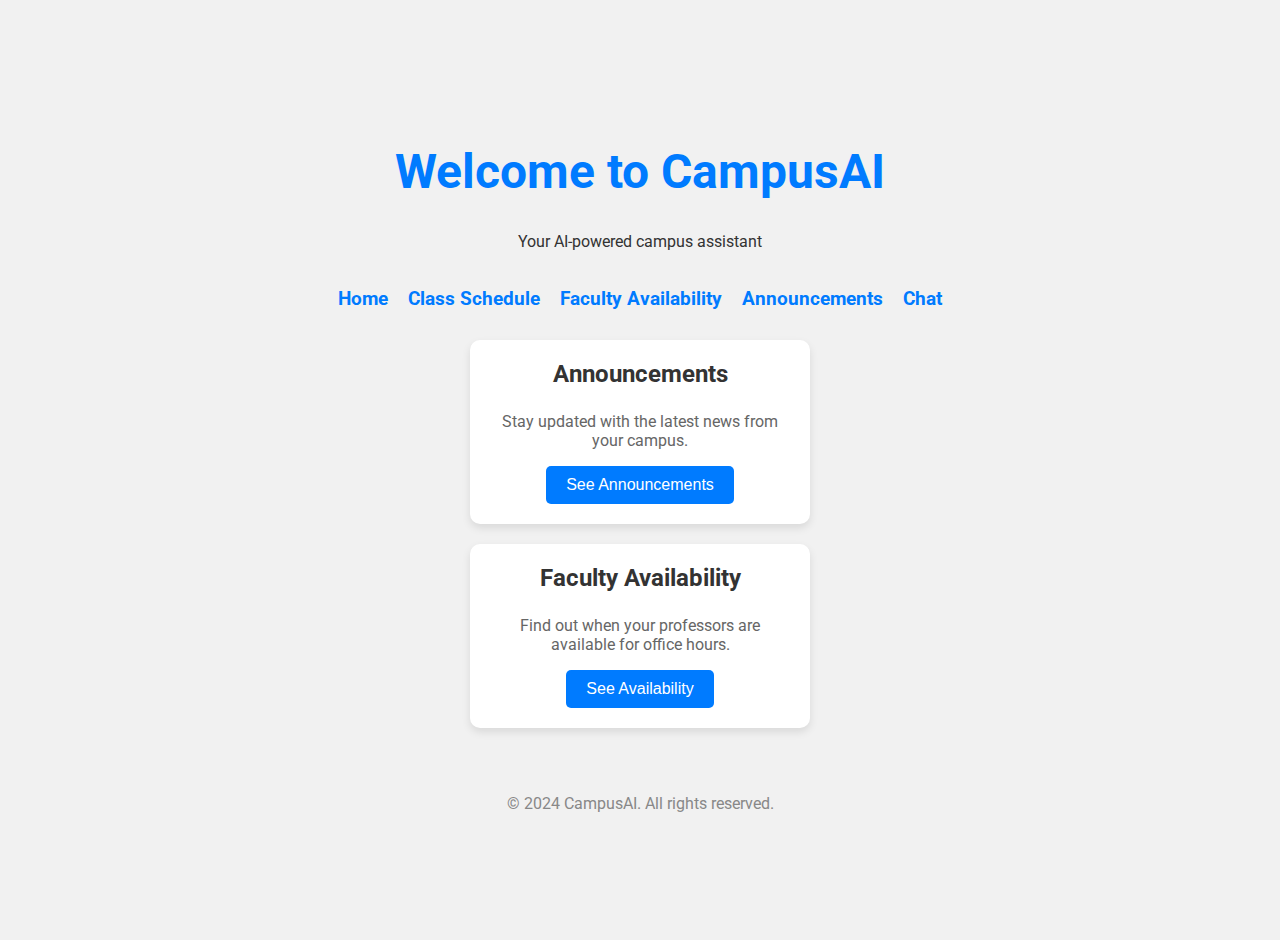
<file: campusai/index.html>
<!DOCTYPE html>
<html lang="en">
<head>
  <meta charset="UTF-8">
  <meta name="viewport" content="width=device-width, initial-scale=1.0">
  <title>CampusAI</title>
  <link href="https://fonts.googleapis.com/css2?family=Roboto:wght@400;500;700&display=swap" rel="stylesheet">
  <link rel="stylesheet" href="css/styles.css">
</head>
<body>

  <div class="container">
    <header>
      <h1>Welcome to CampusAI</h1>
      <p>Your AI-powered campus assistant</p>
    </header>

    <nav>
      <a href="index.html">Home</a>
      <a href="schedule.html">Class Schedule</a>
      <a href="faculty.html">Faculty Availability</a>
      <a href="announcements.html">Announcements</a>
      <a href="chat.html">Chat</a>
    </nav>

    <div class="card">
      <h3>Announcements</h3>
      <p>Stay updated with the latest news from your campus.</p>
      <button>See Announcements</button>
    </div>

    <div class="card">
      <h3>Faculty Availability</h3>
      <p>Find out when your professors are available for office hours.</p>
      <button>See Availability</button>
    </div>

    <footer>
      <p>&copy; 2024 CampusAI. All rights reserved.</p>
    </footer>
  </div>

</body>
</html>
</file>
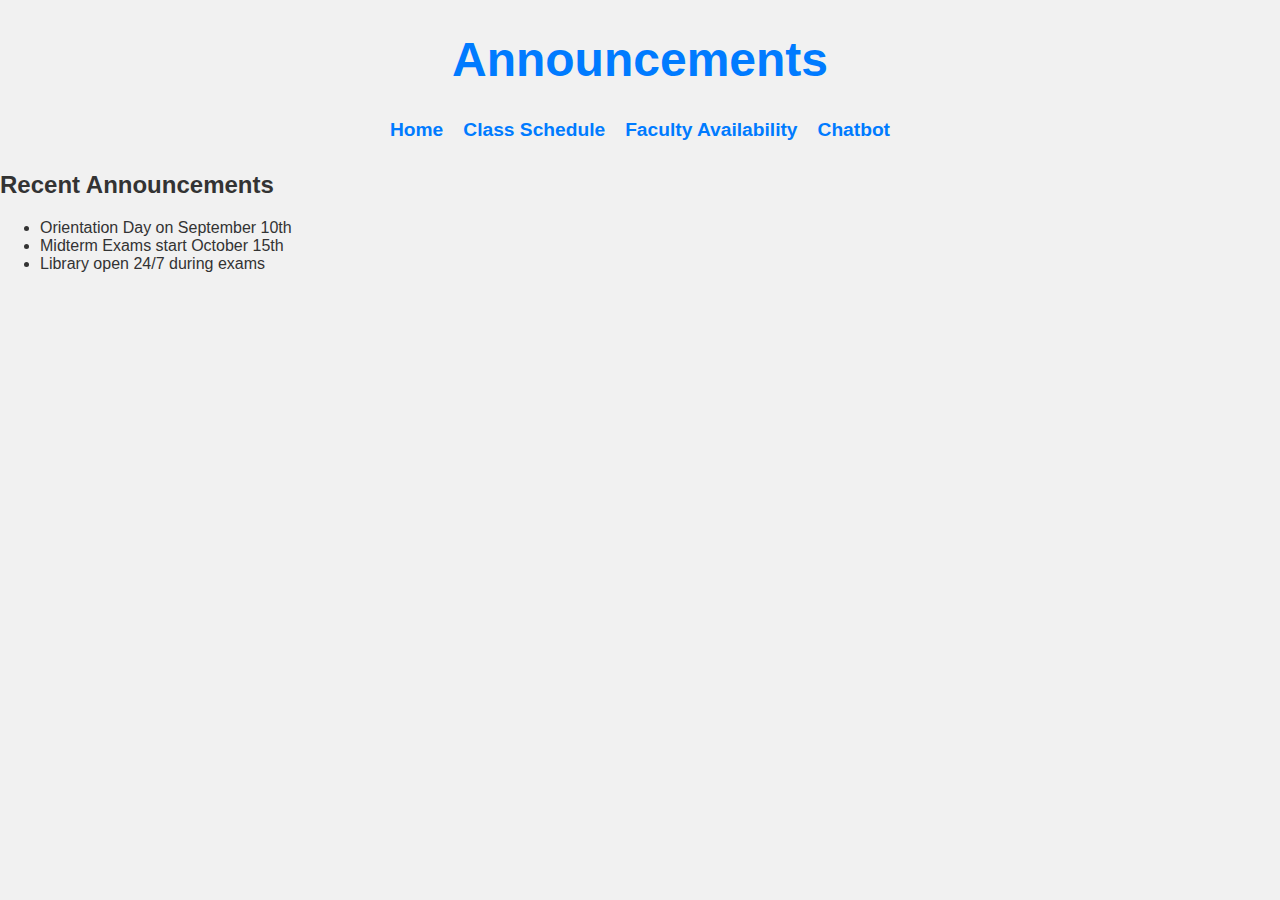
<file: campusai/announcements.html>
<!DOCTYPE html>
<html lang="en">
<head>
    <meta charset="UTF-8">
    <meta name="viewport" content="width=device-width, initial-scale=1.0">
    <title>Announcements</title>
    <link rel="stylesheet" href="css/styles.css">
</head>
<body>
    <header>
        <h1>Announcements</h1>
        <nav>
            <a href="index.html">Home</a>
            <a href="schedule.html">Class Schedule</a>
            <a href="faculty.html">Faculty Availability</a>
            <a href="chat.html">Chatbot</a>
        </nav>
    </header>
    <main>
        <div id="announcementList">
            <h2>Recent Announcements</h2>
            <ul>
                <li>Orientation Day on September 10th</li>
                <li>Midterm Exams start October 15th</li>
                <li>Library open 24/7 during exams</li>
            </ul>
        </div>
    </main>
</body>
</html>
</file>
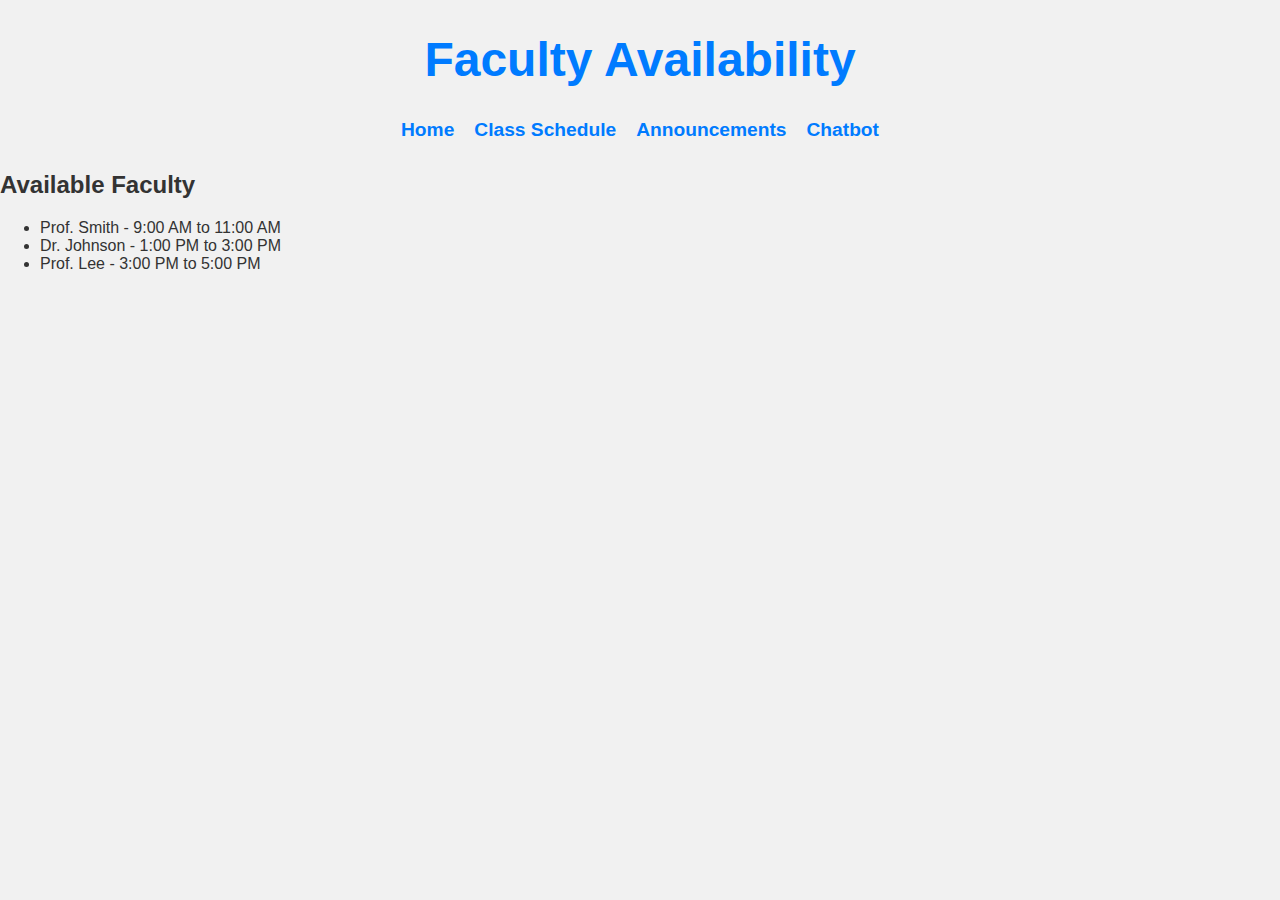
<file: campusai/faculty.html>
<!DOCTYPE html>
<html lang="en">
<head>
    <meta charset="UTF-8">
    <meta name="viewport" content="width=device-width, initial-scale=1.0">
    <title>Faculty Availability</title>
    <link rel="stylesheet" href="css/styles.css">
</head>
<body>
    <header>
        <h1>Faculty Availability</h1>
        <nav>
            <a href="index.html">Home</a>
            <a href="schedule.html">Class Schedule</a>
            <a href="announcements.html">Announcements</a>
            <a href="chat.html">Chatbot</a>
        </nav>
    </header>
    <main>
        <div id="facultyList">
            <h2>Available Faculty</h2>
            <ul>
                <li>Prof. Smith - 9:00 AM to 11:00 AM</li>
                <li>Dr. Johnson - 1:00 PM to 3:00 PM</li>
                <li>Prof. Lee - 3:00 PM to 5:00 PM</li>
            </ul>
        </div>
    </main>
</body>
</html>
</file>
<file: campusai/css/styles.css>
/* styles.css */

/* Root Colors */
:root {
  --primary-color: #007bff;
  --secondary-color: #f1f1f1;
  --accent-color: #ff5722;
  --text-color: #333;
}

/* General Body Styling */
body {
  font-family: 'Roboto', sans-serif;
  margin: 0;
  padding: 0;
  background-color: var(--secondary-color);
  color: var(--text-color);
}

/* Container: Centered Content */
.container {
  display: flex;
  flex-direction: column;
  justify-content: center;
  align-items: center;
  min-height: 100vh;
  padding: 20px;
}

/* Header Styling */
header {
  text-align: center;
  margin-bottom: 20px;
}

h1 {
  font-size: 3rem;
  color: var(--primary-color);
}

nav {
  display: flex;
  justify-content: center;
  gap: 20px;
  margin-bottom: 30px;
}

nav a {
  text-decoration: none;
  color: var(--primary-color);
  font-weight: bold;
  font-size: 1.2rem;
}

nav a:hover {
  color: var(--accent-color);
}

/* Footer Styling */
footer {
  margin-top: 30px;
  text-align: center;
  color: #888;
}

/* Button Styling */
button {
  padding: 10px 20px;
  background-color: var(--primary-color);
  color: white;
  border: none;
  border-radius: 5px;
  font-size: 1rem;
  cursor: pointer;
  transition: background-color 0.3s ease;
}

button:hover {
  background-color: var(--accent-color);
}

/* Card Layout for Content */
.card {
  background-color: white;
  padding: 20px;
  border-radius: 10px;
  box-shadow: 0 4px 8px rgba(0, 0, 0, 0.1);
  margin-bottom: 20px;
  width: 300px;
  text-align: center;
}

.card h3 {
  margin-top: 0;
  font-size: 1.5rem;
}

.card p {
  font-size: 1rem;
  color: #666;
}

/* Mobile Responsive Design */
@media (max-width: 768px) {
  .container {
    padding: 10px;
  }

  h1 {
    font-size: 2rem;
  }

  nav {
    flex-direction: column;
    gap: 10px;
  }

  nav a {
    font-size: 1rem;
  }
}
</file>
